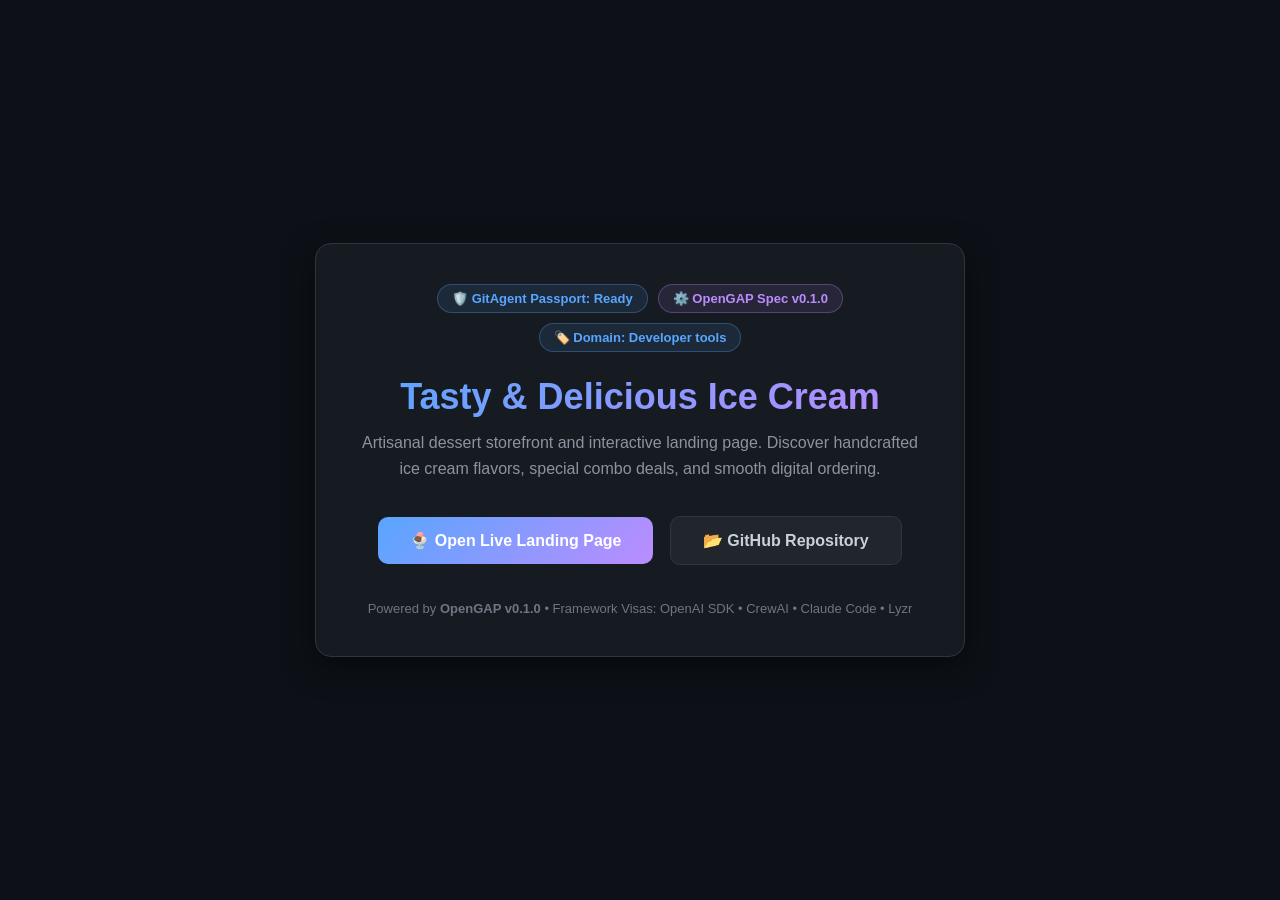
<file: index.html>
<!DOCTYPE html>
<html lang="en">
<head>
  <meta charset="UTF-8">
  <meta name="viewport" content="width=device-width, initial-scale=1.0">
  <title>Tasty & Delicious Ice Cream — OpenGAP Landing Page Agent</title>
  <style>
    * { margin: 0; padding: 0; box-sizing: border-box; }
    body {
      font-family: -apple-system, BlinkMacSystemFont, 'Segoe UI', Roboto, sans-serif;
      background: #0d1117;
      color: #c9d1d9;
      min-height: 100vh;
      display: flex;
      flex-direction: column;
      align-items: center;
      justify-content: center;
      padding: 20px;
    }
    .card {
      background: #161b22;
      border: 1px solid #30363d;
      border-radius: 16px;
      padding: 40px;
      max-width: 650px;
      width: 100%;
      text-align: center;
      box-shadow: 0 10px 30px rgba(0,0,0,0.5);
    }
    .badges {
      display: flex;
      justify-content: center;
      gap: 10px;
      margin-bottom: 24px;
      flex-wrap: wrap;
    }
    .badge {
      padding: 6px 14px;
      border-radius: 20px;
      font-size: 13px;
      font-weight: 600;
      background: rgba(88, 166, 255, 0.1);
      border: 1px solid rgba(88, 166, 255, 0.3);
      color: #58a6ff;
    }
    .spec-badge {
      background: rgba(188, 140, 255, 0.1);
      border: 1px solid rgba(188, 140, 255, 0.3);
      color: #bc8cff;
    }
    h1 {
      font-size: 36px;
      font-weight: 800;
      background: linear-gradient(135deg, #58a6ff 0%, #bc8cff 100%);
      -webkit-background-clip: text;
      -webkit-text-fill-color: transparent;
      margin-bottom: 12px;
    }
    p {
      color: #8b949e;
      font-size: 16px;
      line-height: 1.6;
      margin-bottom: 28px;
    }
    .btn {
      display: inline-block;
      padding: 14px 32px;
      background: linear-gradient(135deg, #58a6ff 0%, #bc8cff 100%);
      color: white;
      font-size: 16px;
      font-weight: 700;
      border-radius: 10px;
      text-decoration: none;
      transition: all 0.3s ease;
      margin: 6px;
    }
    .btn:hover {
      transform: translateY(-2px);
      box-shadow: 0 6px 20px rgba(88, 166, 255, 0.4);
    }
    .btn-outline {
      background: #21262d;
      border: 1px solid #30363d;
      color: #c9d1d9;
    }
    .btn-outline:hover {
      border-color: #58a6ff;
      color: #58a6ff;
      background: #161b22;
    }
    footer {
      margin-top: 30px;
      font-size: 13px;
      color: #6e7681;
    }
  </style>
</head>
<body>
  <div class="card">
    <div class="badges">
      <span class="badge">🛡️ GitAgent Passport: Ready</span>
      <span class="badge spec-badge">⚙️ OpenGAP Spec v0.1.0</span>
      <span class="badge">🏷️ Domain: Developer tools</span>
    </div>
    <h1>Tasty & Delicious Ice Cream</h1>
    <p>Artisanal dessert storefront and interactive landing page. Discover handcrafted ice cream flavors, special combo deals, and smooth digital ordering.</p>
    <a href="CODSOFT%20Task2/landingpage.html" class="btn">🍨 Open Live Landing Page</a>
    <a href="https://github.com/Chithra582/CODSOFT-Task2" target="_blank" class="btn btn-outline">📂 GitHub Repository</a>
    <footer>
      Powered by <strong>OpenGAP v0.1.0</strong> • Framework Visas: OpenAI SDK • CrewAI • Claude Code • Lyzr
    </footer>
  </div>
</body>
</html>
</file>
